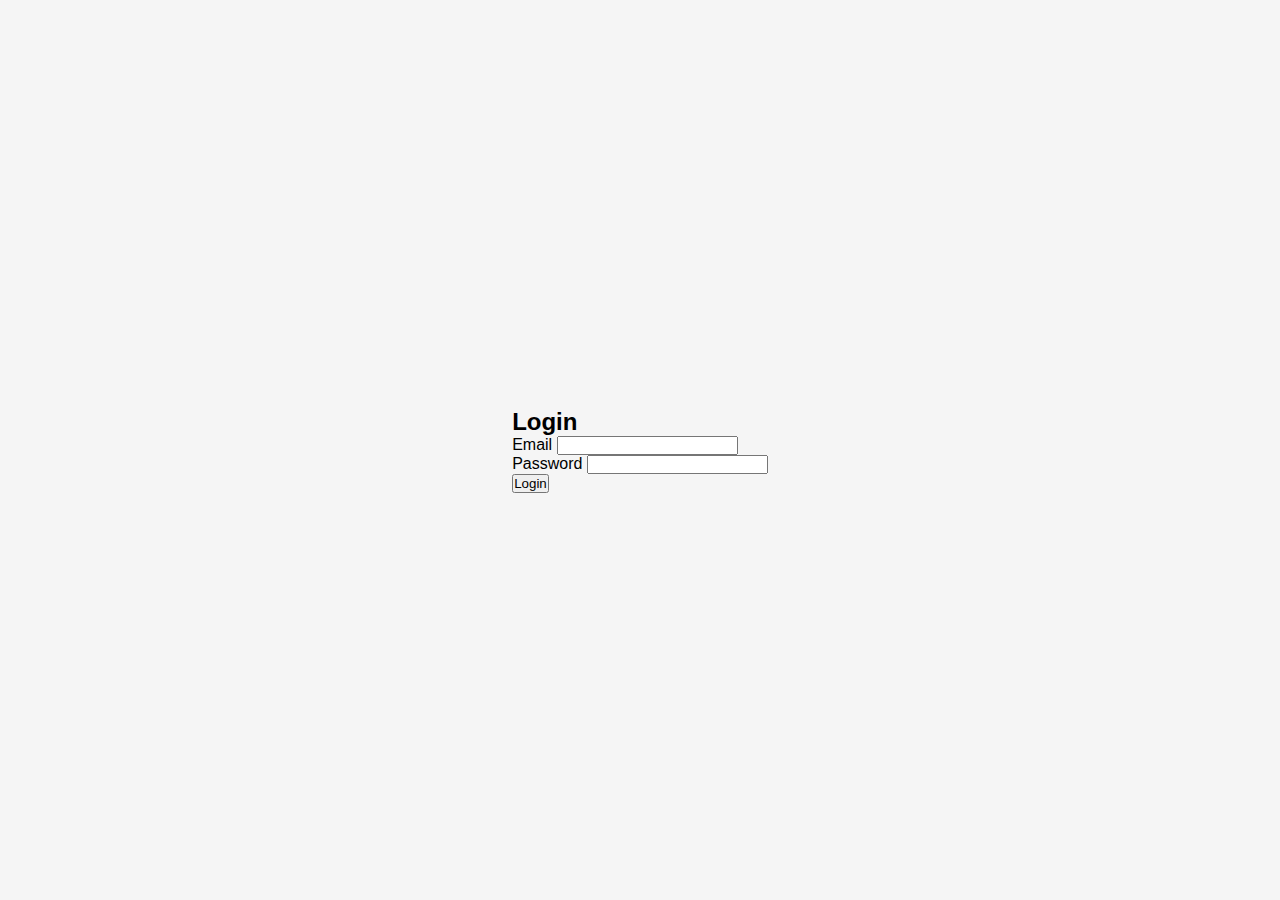
<file: index.html>
<!DOCTYPE html>
<html lang="en">
<head>
    <meta charset="UTF-8">
    <meta name="viewport" content="width=device-width, initial-scale=1.0">
    <title>fitness tracker</title>
    <link rel="stylesheet" href="style.css">
</head>
<body>
    <div class="login-container">
        <h2>Login</h2>
        <form id="loginForm">
            <div class="input-group">
                <label for="email">Email</label>
                <input type="email" id="email" required>
            </div>
            <div class="input-group">
                <label for="password">Password</label>
                <input type="password" id="password" required>
            </div>
            <button type="button" onclick="login()">Login</button>
        </form>
    </div>
    <script src=".js" defer></script>
</body>
</html>
</file>
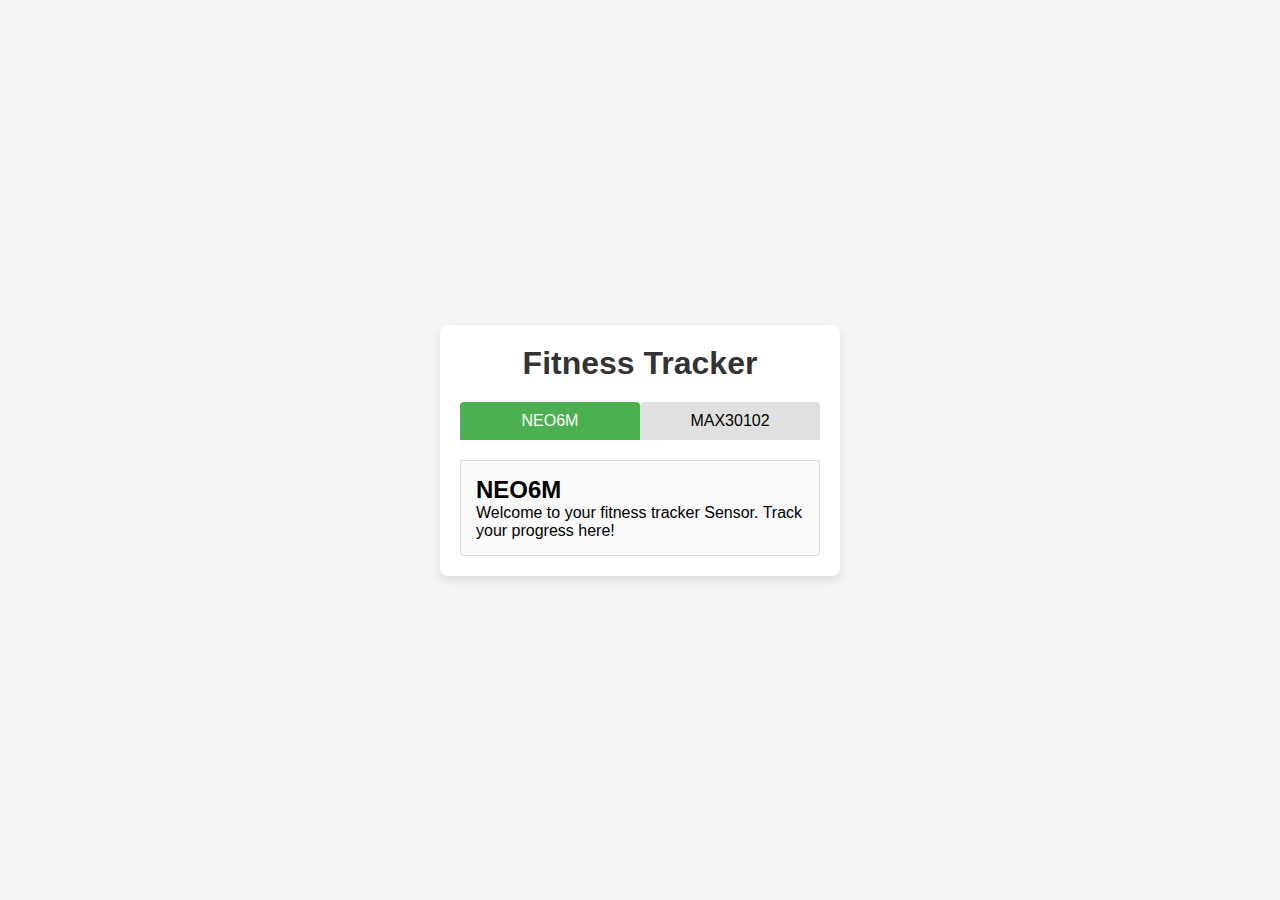
<file: home.html>
<!DOCTYPE html>
<html lang="en">
<head>
    <meta charset="UTF-8">
    <meta name="viewport" content="width=device-width, initial-scale=1.0">
    <title>Fitness Tracker</title>
    <link rel="stylesheet" href="style.css">
</head>
<body>
    <div class="container">
        <h1>Fitness Tracker</h1>
        <div class="tabs">
            <button class="tab-button active" onclick="showTab('NEO6M')">NEO6M</button>
            <button class="tab-button" onclick="showTab('MAX30102')">MAX30102</button>
        </div>
        <div id="NEO6M" class="tab-content active">
            <h2>NEO6M</h2>
            <p>Welcome to your fitness tracker Sensor. Track your progress here!</p>
        </div>
        <div id="MAX30102" class="tab-content">
            <h2>MAX30102</h2>
            <p>welcome to your fitness tracker sensor </p>
        </div>
    </div>
    <script src="script.js"></script>
</body>
</html>
</file>
<file: style.css>
* {
    box-sizing: border-box;
    margin: 0;
    padding: 0;
    font-family: Arial, sans-serif;
}

body {
    display: flex;
    justify-content: center;
    align-items: center;
    height: 100vh;
    background-color: #f5f5f5;
}

.container {
    width: 400px;
    padding: 20px;
    background-color: #ffffff;
    border-radius: 8px;
    box-shadow: 0 4px 10px rgba(0, 0, 0, 0.1);
    text-align: center;
}

h1 {
    margin-bottom: 20px;
    color: #333;
}

.tabs {
    display: flex;
    justify-content: space-around;
    margin-bottom: 20px;
}

.tab-button {
    width: 100%;
    padding: 10px;
    background-color: #e0e0e0;
    border: none;
    border-radius: 4px 4px 0 0;
    cursor: pointer;
    font-size: 1em;
    transition: background-color 0.3s ease;
}

.tab-button.active {
    background-color: #4CAF50;
    color: #ffffff;
}

.tab-button:hover {
    background-color: #ddd;
}

.tab-content {
    display: none;
    padding: 15px;
    text-align: left;
    border: 1px solid #ddd;
    border-radius: 0 0 4px 4px;
    background-color: #f9f9f9;
}

.tab-content.active {
    display: block;
}
</file>
